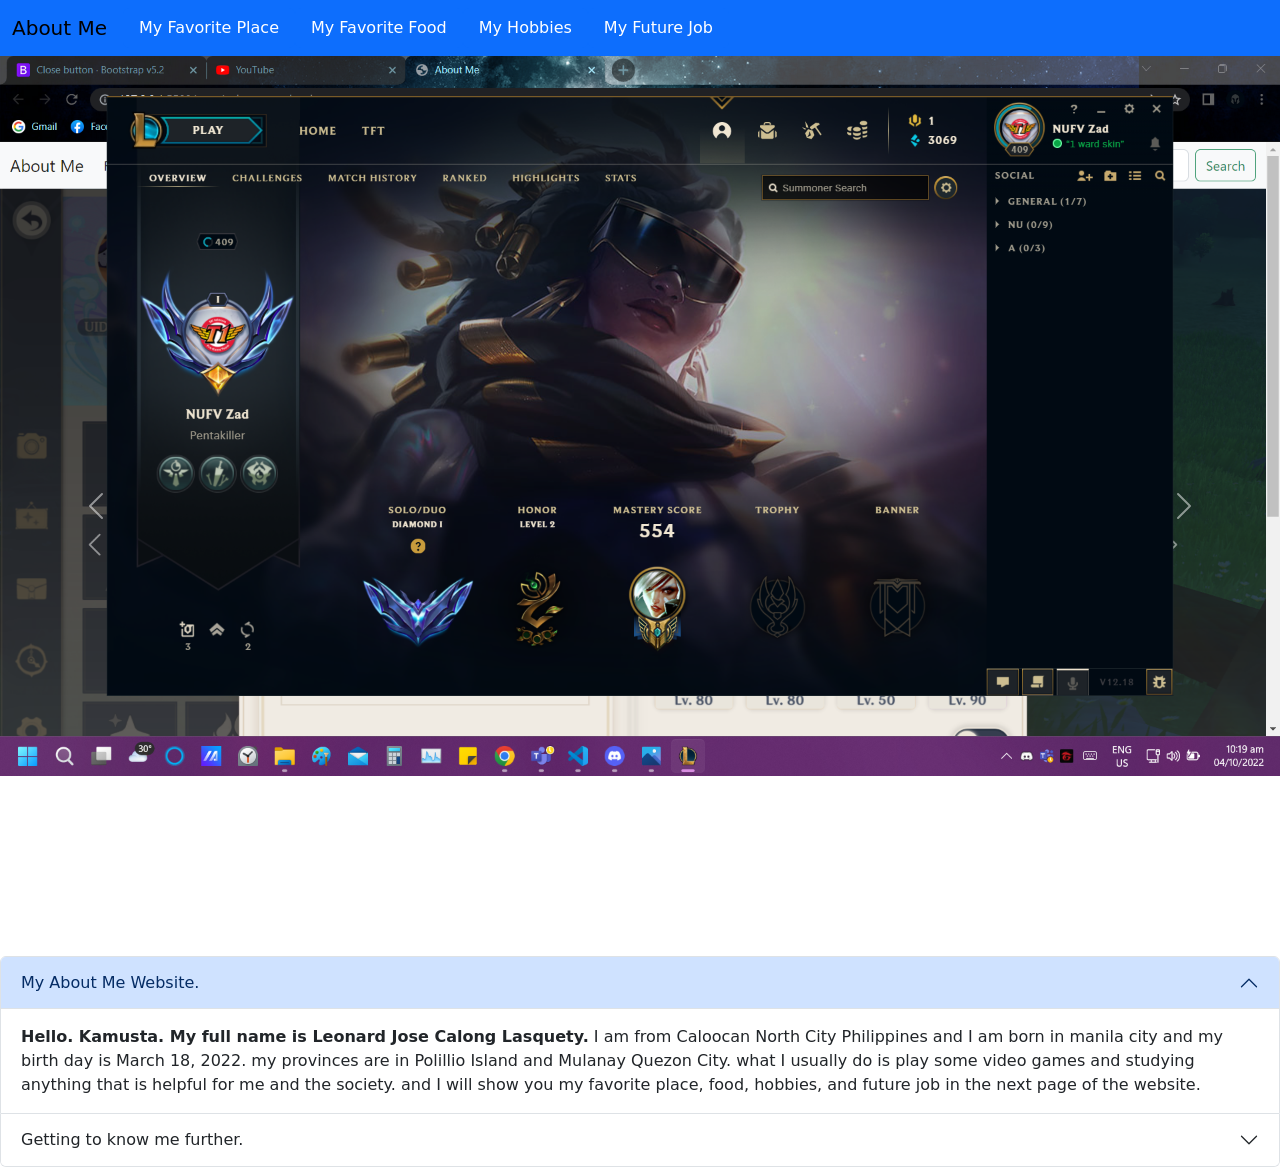
<file: index.html>
<!doctype html>
<html lang="en">
  <head>
    <meta charset="utf-8">
    <meta name="viewport" content="width=device-width, initial-scale=1">
    <title>About Me</title>
    <link href="https://cdn.jsdelivr.net/npm/bootstrap@5.2.2/dist/css/bootstrap.min.css" rel="stylesheet" integrity="sha384-Zenh87qX5JnK2Jl0vWa8Ck2rdkQ2Bzep5IDxbcnCeuOxjzrPF/et3URy9Bv1WTRi" crossorigin="anonymous">
    <link rel="stylesheet" href="styless.css" type="text/css">
    <style></style>
  </head>
  <body>

    <nav class="navbar navbar-expand-lg bg-primary">
        <div class="container-fluid">
          <a class="navbar-brand" href="index.html">About Me</a>
          <button class="navbar-toggler" type="button" data-bs-toggle="collapse" data-bs-target="#navbarSupportedContent" aria-controls="navbarSupportedContent" aria-expanded="false" aria-label="Toggle navigation">
            <span class="navbar-toggler-icon"></span>
          </button>
          <div class="collapse navbar-collapse" id="navbarSupportedContent">
            <ul class="nav nav-pills">
              <li class="nav-item">
                <a class="nav-link active" aria-current="page" href="place.html">My Favorite Place</a>
              </li>
              <li class="nav-item">
                <a class="nav-link active" href="food.html">My Favorite Food</a>
              </li>
              <li class="nav-item">
                <a class="nav-link active" aria-current="page" href="hobbies.html">My Hobbies</a>
              </li>
              <li class="nav-item">
                <a class="nav-link active" aria-current="page" href="job.html">My Future Job</a>
              </li>
              
            </ul>
          </div>
        </div>
      </nav>

    <div id="carouselExampleCaptions" class="carousel slide" data-bs-ride="false">
        <div class="carousel-indicators">
          <button type="button" data-bs-target="#carouselExampleCaptions" data-bs-slide-to="0" class="active" aria-current="true" aria-label="Slide 1"></button>
          <button type="button" data-bs-target="#carouselExampleCaptions" data-bs-slide-to="1" aria-label="Slide 2"></button>
          <button type="button" data-bs-target="#carouselExampleCaptions" data-bs-slide-to="2" aria-label="Slide 3"></button>
          <button type="button" data-bs-target="#carouselExampleCaptions" data-bs-slide-to="3" aria-label="Slide 4"></button>
          <button type="button" data-bs-target="#carouselExampleCaptions" data-bs-slide-to="4" aria-label="Slide 5"></button>
        </div>
        <div class="carousel-inner">
          <div class="carousel-item active">
            <img src="nufv zad.png" class="d-block w-100" alt="purplegang" >
            <div class="carousel-caption d-none d-md-block">
              <h5>My main account in LoL</h5>
              <p>this is my account profile in League of Legends 2022</p>
            </div>
          </div>
          <div class="carousel-item">
            <img src="provi main.png" class="d-block w-100" class="d-block w-100" alt="ganggang">
            <div class="carousel-caption d-none d-md-block">
              <h5>Provisional Placement</h5>
              <p>This is what I get in provisional games in 2022</p>
            </div>
          </div>
          <div class="carousel-item">
            <img src="gold1valo.png" class="d-block w-100" alt="alien wars">
            <div class="carousel-caption d-none d-md-block">
              <h5>Valorant Rank and match history</h5>
              <p>This is my history and my rank in valorant dec 2021.</p>
            </div>
          </div>
          <div class="carousel-item">
            <img src="profile11.png" class="d-block w-100" class="d-block w-100" alt="ganggang">
            <div class="carousel-caption d-none d-md-block">
              <h5>Genshin Impact Profile</h5>
              <p>This is my profile account in genshin impact full of adventure.</p>
            </div>
          </div>
          <div class="carousel-item">
            <img src="smurf.png" class="d-block w-100" alt="alien wars">
            <div class="carousel-caption d-none d-md-block">
              <h5>Smurf Account</h5>
              <p>This is my smurf account in League of Legends 2022</p>
            </div>
          </div>
        </div>
        <button class="carousel-control-prev" type="button" data-bs-target="#carouselExampleCaptions" data-bs-slide="prev">
          <span class="carousel-control-prev-icon" aria-hidden="true"></span>
          <span class="visually-hidden">Previous</span>
        </button>
        <button class="carousel-control-next" type="button" data-bs-target="#carouselExampleCaptions" data-bs-slide="next">
          <span class="carousel-control-next-icon" aria-hidden="true"></span>
          <span class="visually-hidden">Next</span>
        </button>
      </div>

    <div class="accordion" id="accordionExample">
        <div class="accordion-item">
          <h2 class="accordion-header" id="headingOne">
            <button class="accordion-button" type="button" data-bs-toggle="collapse" data-bs-target="#collapseOne" aria-expanded="true" aria-controls="collapseOne">
              My About Me Website.
            </button>
          </h2>
          <div id="collapseOne" class="accordion-collapse collapse show" aria-labelledby="headingOne" data-bs-parent="#accordionExample">
            <div class="accordion-body">
              <strong>Hello. Kamusta. My full name is Leonard Jose Calong Lasquety.</strong> I am from Caloocan North City Philippines and I am born in manila city and my birth day is March 18, 2022. my provinces are in Polillio Island and Mulanay Quezon City. what I usually do is play some video games and studying anything that is helpful for me and the society. and I will show you my favorite place, food, hobbies, and future job in the next page of the website.
            </div>
          </div>
        </div>
        <div class="accordion-item">
          <h2 class="accordion-header" id="headingTwo">
            <button class="accordion-button collapsed" type="button" data-bs-toggle="collapse" data-bs-target="#collapseTwo" aria-expanded="false" aria-controls="collapseTwo">
              Getting to know me further.
            </button>
          </h2>
          <div id="collapseTwo" class="accordion-collapse collapse" aria-labelledby="headingTwo" data-bs-parent="#accordionExample">
            <div class="accordion-body">
              <strong>If you want to get to know me. you can read this, if not babye.</strong> If you are reading this it is already too late for you to get to know me. but if you want to get to know me. yea yeah you know me one onle eight gang at wala ng iba pa. benta bounce two joints parang mafia.
            </div>
          </div>
        </div>
      </div>

    <script src="https://cdn.jsdelivr.net/npm/bootstrap@5.2.2/dist/js/bootstrap.bundle.min.js" integrity="sha384-OERcA2EqjJCMA+/3y+gxIOqMEjwtxJY7qPCqsdltbNJuaOe923+mo//f6V8Qbsw3" crossorigin="anonymous"></script>

  </body>
</html>
</file>
<file: styless.css>
.carousel-item{
    height: 100vh;
    min-height: 300px;
    background: no-repeat scroll center scroll;
    -webkit-background-size: cover;
    background-size: cover;

}
</file>
